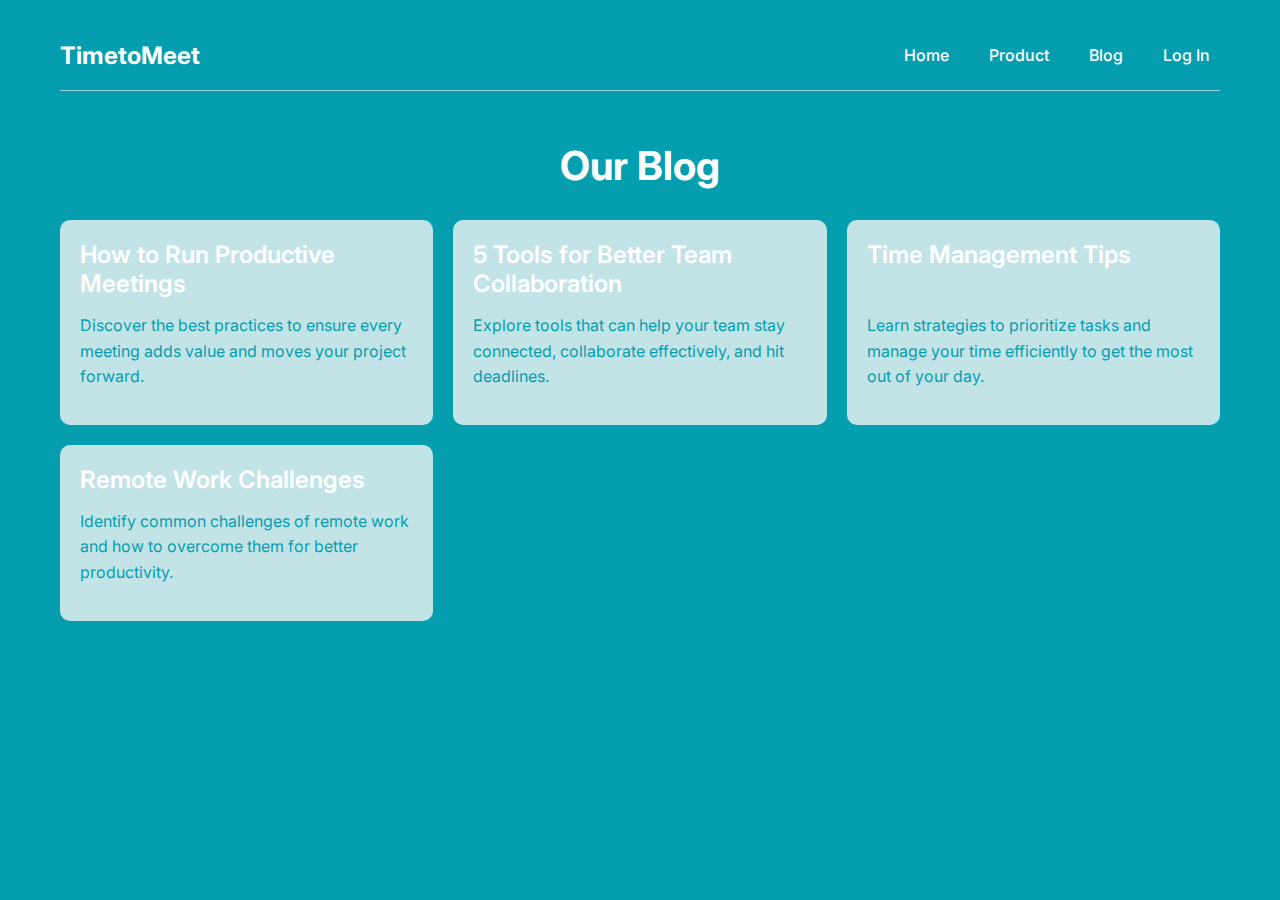
<file: index.html>
<!DOCTYPE html>
<html lang="en">
<head>
    <meta charset="UTF-8">
    <meta name="viewport" content="width=device-width, initial-scale=1.0">
    <title>Meeting reminder</title>
    <link href="https://fonts.googleapis.com/css2?family=Inter:wght@400;600;700&display=swap" rel="stylesheet">
    <link rel="stylesheet" a href="blog.css">
</head>
<body>
    <div class="container">
        <div class="header">
            <div class="logo">TimetoMeet</div>
            <div class="nav">
                <a href="lp.html">Home</a>
                <a href="product.html">Product</a>
                <a href="blog.html" class="nav-link">Blog</a>
                <a href="login.php" class="btn-secondary">Log In</a>
            </div>
        </div>
        <div class="content">
            <h1>Our Blog</h1>
            <div class="blog-list">
                <div class="blog-item">
                    <h2>How to Run Productive Meetings</h2>
                    <p>Discover the best practices to ensure every meeting adds value and moves your project forward.</p>
                </div>
                <div class="blog-item">
                    <h2>5 Tools for Better Team Collaboration</h2>
                    <p>Explore tools that can help your team stay connected, collaborate effectively, and hit deadlines.</p>
                </div>
                <div class="blog-item">
                    <h2>Time Management Tips</h2>
                    <p>Learn strategies to prioritize tasks and manage your time efficiently to get the most out of your day.</p>
                </div>
                <div class="blog-item">
                    <h2>Remote Work Challenges</h2>
                    <p>Identify common challenges of remote work and how to overcome them for better productivity.</p>
                </div>
            </div>
        </div>
    </div>
</body>
</html>
</file>
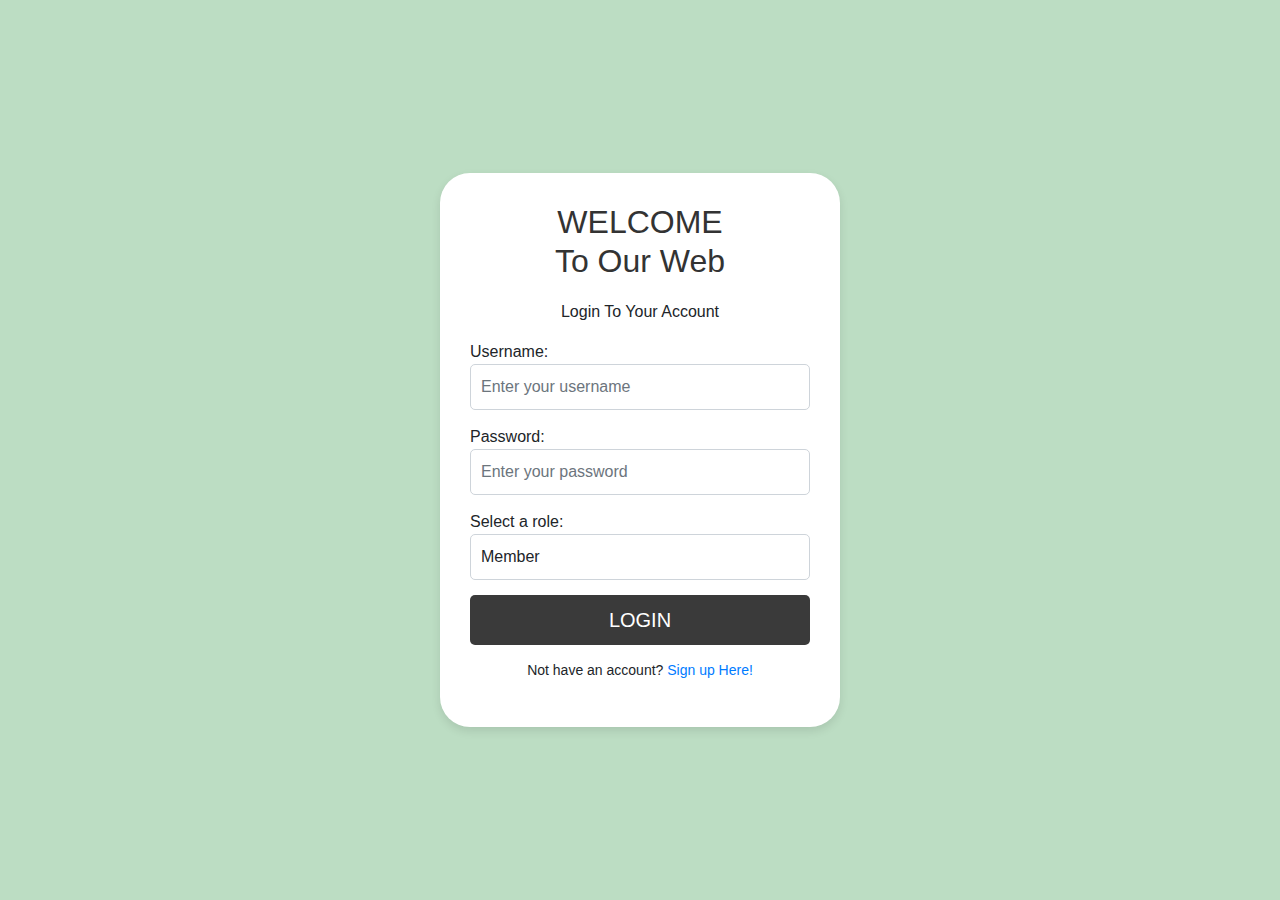
<file: login2.html>
<!DOCTYPE html>
<html lang="id">
<head>
    <meta charset="UTF-8">
    <meta name="viewport" content="width=device-width, initial-scale=1.0">
    <title>Login</title>
    <link href="https://stackpath.bootstrapcdn.com/bootstrap/5.3.0/css/bootstrap.min.css" rel="stylesheet">
    <link rel="stylesheet" href="css/bootstrap.min.css">
    <style>
        body {
            background-color: #BCDDC3;
            font-family: 'inter', sans-serif;
            display: flex;
            justify-content: center;
            align-items: center;
            height: 100vh;
            margin: 0;
        }

        .login-container {
            max-width: 400px;
            background-color: #fff;
            padding: 30px;
            border-radius: 30px;
            box-shadow: 0 4px 10px rgba(0, 0, 0, 0.1);
            width: 100%;
        }

        .login-container h2 {
            text-align: center;
            margin-bottom: 20px;
            color: #333;
        }

        .form-group {
            margin-bottom: 15px;
        }

        .btn-custom {
            background-color: #3A3A3A;
            color: white;
            width: 100%;
            padding: 10px;
            border: none;
            border-radius: 5px;
        }

        .btn-custom:hover {
            background-color: #5a5a5a;
        }

        .form-control {
            border-radius: 5px;
            padding: 10px;
            width: 100%;
        }
        /* Tambahkan CSS ini */
        .form-control, .form-select {
            width: 100%;
            padding: 10px;
            font-size: 16px;
            border-radius: 5px;
            box-sizing: border-box;
        }


        .link-signup {
            display: block;
            text-align: center;
            margin-top: 15px;
            font-size: 14px;
        }

        .link-signup a {
            color: #007BFF;
            text-decoration: none;
        }

        .link-signup a:hover {
            text-decoration: underline;
        }
        

    </style>
</head>
<body>

<div class="login-container">
    <h2>WELCOME <br> To Our Web</h2>
    <p class="text-center">Login To Your Account</p>
    <form method="post">
    <div class="form-group">
    <label for="username">Username:</label>
    <input type="text" id="username" name="username" class="form-control form-control-lg" placeholder="Enter your username" required>
</div>
<div class="form-group">
    <label for="password">Password:</label>
    <input type="password" id="password" name="password" class="form-control form-control-lg" placeholder="Enter your password" required>
</div>

        <div class="form-group">
            <label for="role">Select a role:</label>
            <select name="role" id="role" class="form-control form-control-lg" required>
                <option value="Member">Member</option>
                <option value="Manager">Manager</option>
            </select>
        </div>
        <button type="submit" class="btn btn-custom btn-lg">LOGIN</button>
    </form>
    <div class="link-signup">
        <p>Not have an account? <a href="register.php">Sign up Here!</a></p>
    </div>
</div>

</body>
</html>
</file>
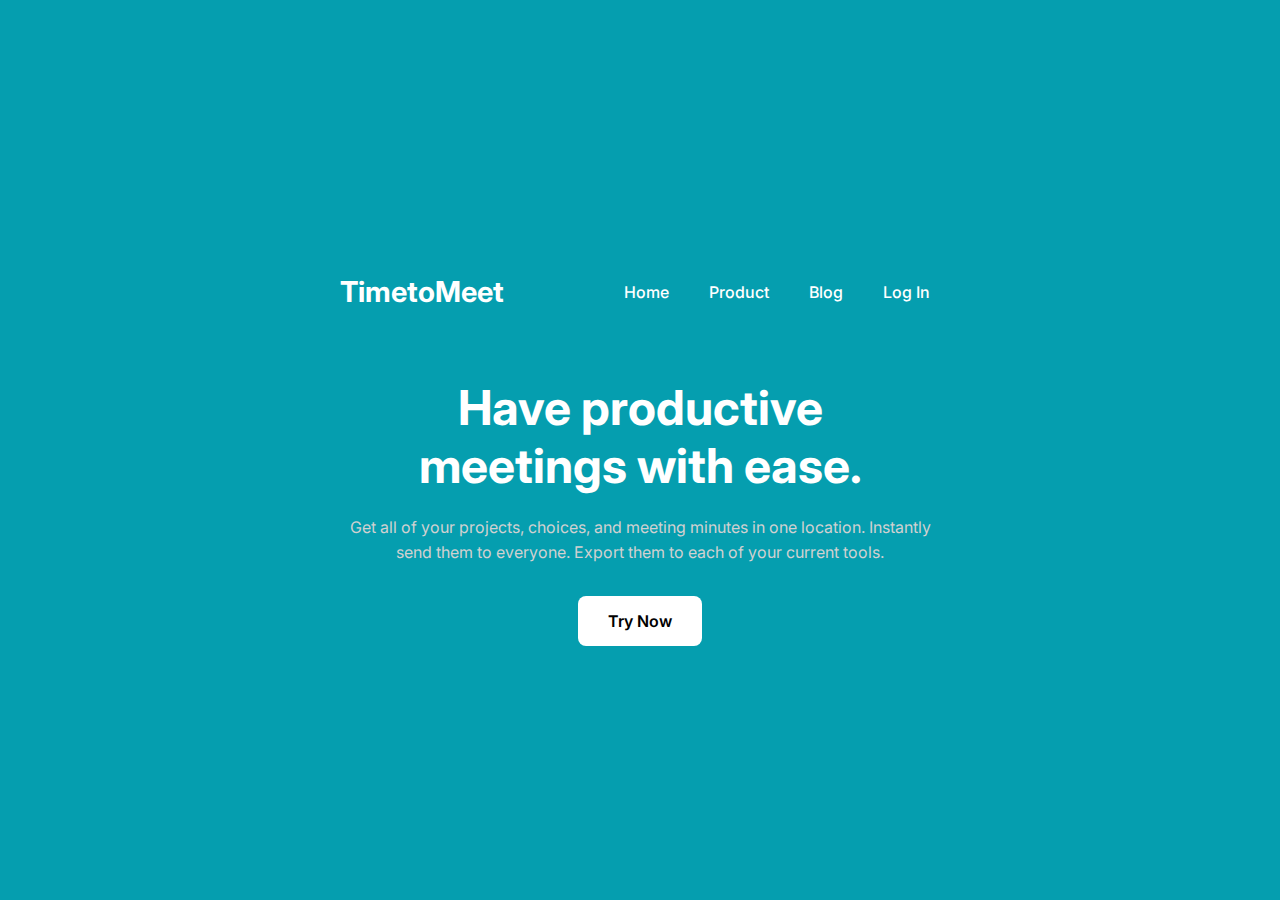
<file: lp.html>
<!DOCTYPE html>
<html lang="en">
<head>
    <meta charset="UTF-8">
    <meta name="viewport" content="width=device-width, initial-scale=1.0">
    <title>Meeting reminder</title>
    <link href="https://fonts.googleapis.com/css2?family=Inter:wght@400;600;700&display=swap" rel="stylesheet">
    <link rel="stylesheet" a href="lp.css">
</head>
<body>
    <div class="container">
        <div class="header">
            <div class="logo">TimetoMeet</div>
            <div class="nav">
                <a href="#" class="nav-link">Home</a>
                <a href="product.html">Product</a>
                <a href="blog.html">Blog</a>
                <a href="login.php" class="btn-secondary">Log In</a>
            </div>
        </div>
        <div class="content">
            <h1>Have productive <br> meetings with ease.</h1>
            <p>
                Get all of your projects, choices, and meeting minutes in one location. Instantly send them to everyone. Export them to each of your current tools.
            </p>
            <div class="buttons">
                <a href="login.php"><button class="btn-primary">Try Now</button></a>
            </div>
        </div>
    </div>
</body>
</html>
</file>
<file: blog.css>
* {
    margin: 0;
    padding: 0;
    box-sizing: border-box;
    font-family: 'Inter', sans-serif;
}

body {
    background-color: #059eaf;
    color: #fff;
}

.container {
    max-width: 1200px;
    margin: 0 auto;
    padding: 20px;
    
}

.header {
    display: flex;
    justify-content: space-between;
    align-items: center;
    padding: 20px 0;
    border-bottom: 1px solid #96D3DA;
}

.header .logo {
    font-size: 1.5rem;
    font-weight: bold;
}

.header .nav {
    display: flex;
    gap: 20px;
}

.header .nav a {
    text-decoration: none;
    color: #fff;
    font-weight: 500;
    padding: 5px 10px;
    border-radius: 5px;
    transition: background-color 0.3s ease;
}

.header .nav a:hover {
    background-color: #003366;
}

.content {
    margin-top: 50px;
}

.content h1 {
    font-size: 2.5rem;
    font-weight: 700;
    text-align: center;
    margin-bottom: 20px;
}

.blog-list {
    display: grid;
    grid-template-columns: repeat(auto-fit, minmax(300px, 1fr));
    gap: 20px;
    margin-top: 30px;
}

.blog-item {
    background-color: #c3e4e7;
    border-radius: 10px;
    padding: 20px;
    display: flex;
    flex-direction: column;
    justify-content: space-between;
    transition: transform 0.3s ease, box-shadow 0.3s ease;
}

.blog-item:hover {
    transform: translateY(-5px);
    box-shadow: 0 5px 15px rgba(0, 0, 0, 0.5);
}

.blog-item h2 {
    font-size: 1.5rem;
    font-weight: 600;
    margin-bottom: 15px;
}

.blog-item p {
    font-size: 1rem;
    color: #059eaf;
    line-height: 1.6;
    margin-bottom: 15px;
}

.blog-item a {
    text-decoration: none;
    color: #fff;
    font-weight: 600;
    padding: 10px 15px;
    border: 1px solid #fff;
    border-radius: 5px;
    text-align: center;
    align-self: flex-start;
    transition: background-color 0.3s ease, color 0.3s ease;
}

.blog-item a:hover {
    background-color: #fff;
    color: #000;
}
</file>
<file: lp.css>
* {
    margin: 0;
    padding: 0;
    box-sizing: border-box;
    font-family: 'Inter', sans-serif;
}

body {
    background-color: #059eaf;
    color: #fff;
    display: flex;
    justify-content: center;
    align-items: center;
    height: 100vh;
    overflow: hidden;
}

.container {
    max-width: 1200px;
    text-align: center;
    padding: 20px;
}

.header {
    display: flex;
    justify-content: space-between;
    align-items: center;
    padding: 20px 0;
}

.header .logo {
    font-size: 1.8rem;
    font-weight: bold;
}

.header .nav {
    display: flex;
    gap: 20px;
}

.header .nav a {
    text-decoration: none;
    color: #fff;
    font-weight: 500;
    padding: 5px 10px;
    border-radius: 5px;
    transition: background-color 0.3s ease;
}

.header .nav a:hover {
    background-color: 003366;
}

.content {
    margin-top: 50px;
}

.content h1 {
    font-size: 3rem;
    font-weight: 700;
    line-height: 1.2;
}

.content p {
    margin-top: 20px;
    font-size: 1rem;
    font-weight: 400;
    color: #d1d1d1;
    line-height: 1.6;
    max-width: 600px;
    margin-left: auto;
    margin-right: auto;
}

.content .buttons {
    margin-top: 30px;
    display: flex;
    justify-content: center;
    gap: 20px;
}

.content .buttons button {
    padding: 15px 30px;
    font-size: 1rem;
    font-weight: 600;
    border: none;
    border-radius: 8px;
    cursor: pointer;
    transition: background-color 0.3s ease;
}

.content .buttons .btn-primary {
    background-color: #fff;
    color: #000;
}

.content .buttons .btn-primary:hover {
    background-color: #e0e0e0;
}

.content .buttons .btn-secondary {
    background-color: transparent;
    color: #fff;
    border: 1px solid #fff;
}

.content .buttons .btn-secondary:hover {
    background-color: rgba(255, 255, 255, 0.2);
}
</file>
